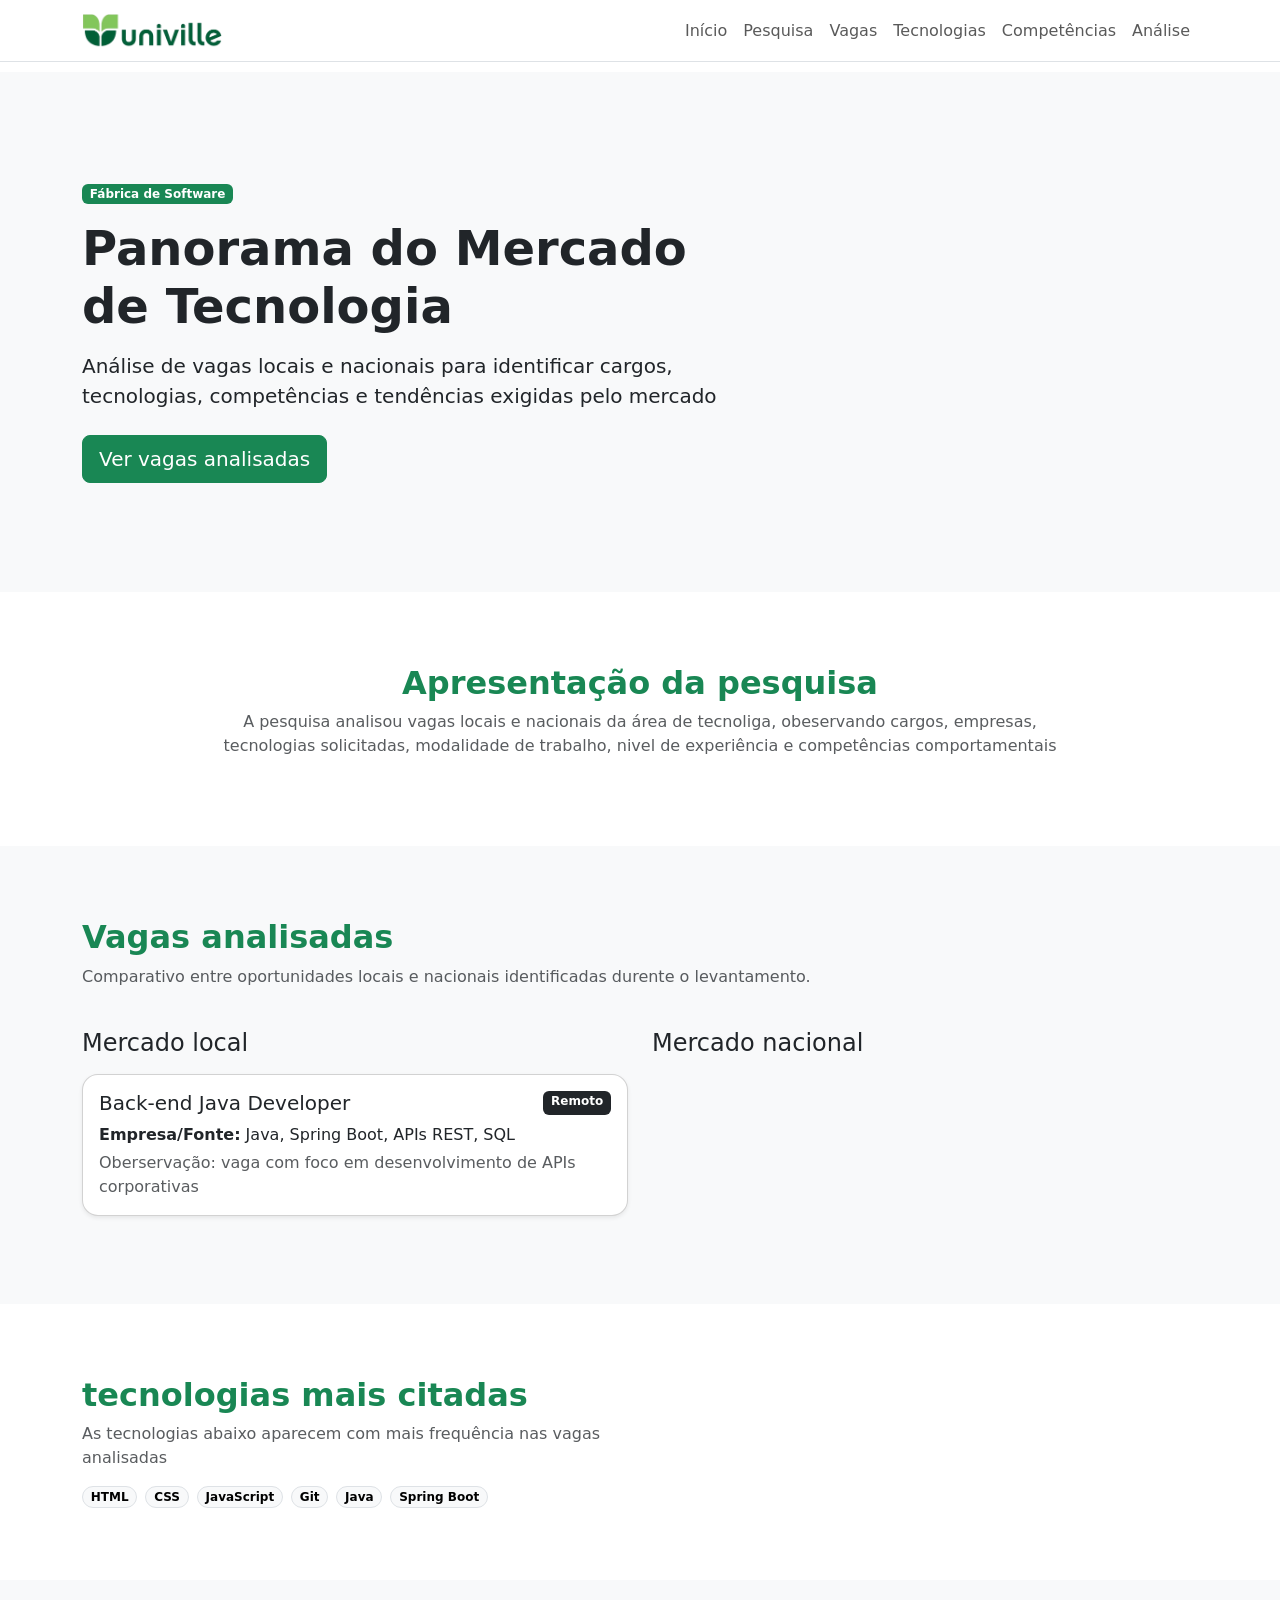
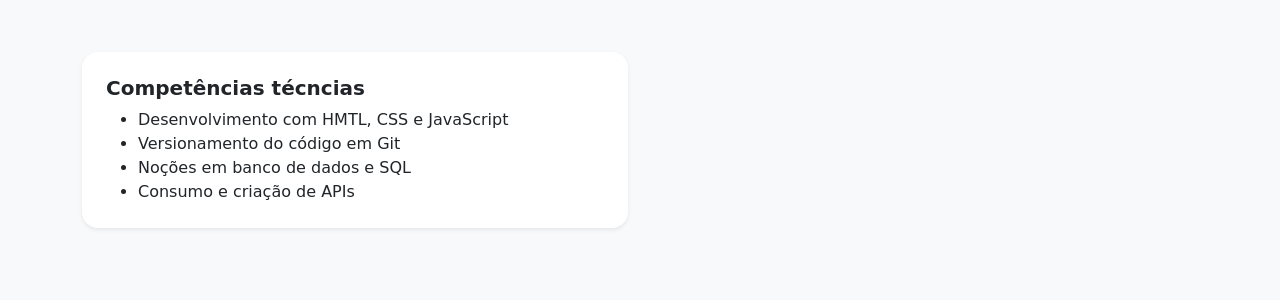
<file: index.html>
<!doctype html>
<html lang="pt-BR">

<head>
  <!-- 
    Define a codificação de caracteres da página.
    O UTF-8 permite o uso correto de acentos, cedilha e caracteres especiais.
  -->
  <meta charset="utf-8">
  <meta name="viewport" content="width=device-width, initial-scale=1">
  <!-- 
    Define o título exibido na aba do navegador.
  -->
  <title>Panorama do Mercado Tech</title>
  <!-- 
    Descrição da página.
    Pode ser usada por buscadores e também ajuda a documentar o objetivo da página.
  -->
  <meta name="description"
    content="Landing page acadêmica com análise de vagas locais e nacionais da área de tecnologia, destacando cargos, tecnologias, competências e tendências do mercado.">
  <!-- 
    Palavras-chave relacionadas ao conteúdo da página.
    Hoje têm pouco peso para buscadores, mas ajudam didaticamente a entender metadados.
  -->
  <meta name="keywords"
    content="tecnologia, mercado de trabalho, vagas de tecnologia, desenvolvimento web, HTML, CSS, Bootstrap, Java, Spring Boot">
  <!-- 
    Define o autor da página.
    O aluno deve substituir pelo próprio nome.
  -->
  <meta name="author" content="Nome do acadêmico">

  <!-- 
    Define a cor da interface do navegador em alguns dispositivos móveis.
  -->
  <meta name="theme-color" content="#198754">

  <!-- 
    FAVICON / ÍCONE DA ABA DO NAVEGADOR
    Os arquivos estão dentro de assets/icons/favicon_io.
    Os caminhos são relativos ao arquivo index.html.
  -->
  <link rel="apple-touch-icon" sizes="180x180" href="assets/icons/favicon_io/apple-touch-icon.png">
  <link rel="icon" type="image/png" sizes="32x32" href="assets/icons/favicon_io/favicon-32x32.png">
  <link rel="icon" type="image/png" sizes="16x16" href="assets/icons/favicon_io/favicon-16x16.png">
  <link rel="manifest" href="assets/icons/favicon_io/site.webmanifest">

  <!-- 
    Open Graph.
    Metadados usados quando o link da página é compartilhado em redes sociais,
    aplicativos de mensagem ou plataformas que geram pré-visualização do link.
  -->
  <meta property="og:title" content="Panorama do Mercado Tech">
  <meta property="og:description" content="Análise acadêmica de vagas locais e nacionais da área de tecnologia.">
  <meta property="og:type" content="website">
  <meta property="og:locale" content="pt_BR">
  <!-- 
    Bootstrap CSS.
    Biblioteca usada para facilitar grid, espaçamentos, cards, navbar, botões e responsividade.
  -->
  <link href="https://cdn.jsdelivr.net/npm/bootstrap@5.3.8/dist/css/bootstrap.min.css" rel="stylesheet"
    integrity="sha384-sRIl4kxILFvY47J16cr9ZwB07vP4J8+LH7qKQnuqkuIAvNWLzeN8tE5YBujZqJLB" crossorigin="anonymous">
  <!-- 
    CSS próprio do projeto.
    Deve ser carregado depois do Bootstrap para permitir personalizações.
  -->
  <link rel="stylesheet" href="css/style.css">
</head>

<body>
  <!-- 
  HEADER / CABEÇALHO
  Contém a logo do projeto e o menu de navegação.
  O menu utiliza classes do Bootstrap para responsividade.
-->
  <header>
    <nav class="navbar navbar-expand-lg bg-white border-bottom fixed-top">
      <div class="container">
        <a class="navbar-brand d-flex align-items-center" href="#inicio">
          <img src="assets/images/logo.png" alt="Logo do projeto Panorama do Mercado Tech" class="logo">
        </a>

        <button class="navbar-toggler" type="button" data-bs-toggle="collapse" data-bs-target="#menuPrincipal"
          aria-controls="menuPrincipal" aria-expanded="false" aria-label="Abrir menu de navegação">
          <span class="navbar-toggler-icon"></span>
        </button>
        <div class="collapse navbar-collapse" id="menuPrincipal">
          <ul class="navbar-nav ms-auto mb-2 mb-lg-0">
            <li class="nav-item">
              <a href="#inicio" class="nav-link">
                Início
              </a>
            </li>
            <li class="nav-item">
              <a href="#pesquisa" class="nav-link">
                Pesquisa
              </a>
            </li>
            <li class="nav-item">
              <a href="#vagas" class="nav-link">
                Vagas
              </a>
            </li>
            <li class="nav-item">
              <a href="#tecnologias" class="nav-link">
                Tecnologias
              </a>
            </li>
            <li class="nav-item">
              <a href="#competencias" class="nav-link">
                Competências
              </a>
            </li>
            <li class="nav-item">
              <a href="#analises" class="nav-link">
                Análise
              </a>
            </li>
          </ul>
        </div>
      </div>
    </nav>
  </header>

  <section id="inicio" class="hero-section bg-light">
    <div class="container">
      <div class="row align-items-center g-4">
        <div class="col-lg-7">
          <span class="badge text-bg-success mb-3">
            Fábrica de Software
          </span>
          <h1 class="display-5 fw-bold mb-3">
            Panorama do Mercado de Tecnologia
          </h1>
          <p class="lead mb-4">
            Análise de vagas locais e nacionais para identificar cargos, tecnologias, competências e tendências exigidas
            pelo mercado
          </p>
          <a href="#vagas" class="btn btn-success btn-lg">
            Ver vagas analisadas
          </a>
        </div>
      </div>
    </div>
  </section>
  <section id="pesquisa" class="section-padding">
    <div class="row justify-content-center text-center">
      <div class="col-lg-8">
        <h2 class="fw-bold text-success">
          Apresentação da pesquisa
        </h2>
        <p class="text-muted">
          A pesquisa analisou vagas locais e nacionais da área de tecnoliga, obeservando cargos, empresas, tecnologias
          solicitadas, modalidade de trabalho, nivel de experiência e competências comportamentais
        </p>
      </div>
    </div>
  </section>

  <section id="vagas" class="section-padding bg-light">
    <div class="container">
      <div class="row mb-4">
        <div class="col-lg-8">
          <h2 class="fw-bold text-success">Vagas analisadas</h2>
          <p class="text-muted">
            Comparativo entre oportunidades locais e nacionais identificadas durente o levantamento.
          </p>
        </div>
      </div>
      <div class="row g-4">
        <div class="col-lg-6">
          <h3 class="h4 mb-3">Mercado local</h3>

          <div class="card mb-3 border-- shadow-sm">
            <div class="card-body">
              <div class="d-flex justify-content-between gap-3 mb-2">
                <h4 class="h5 mb-0">Back-end Java Developer</h4>
                <span class="badge text-bg-dark">Remoto</span>
              </div>
              <p class="mb-1">
                <strong>Empresa/Fonte:</strong> Java, Spring Boot, APIs REST, SQL
              </p>
              <p class="text-muted mb-0">
                Oberservação: vaga com foco em desenvolvimento de APIs corporativas
              </p>
            </div>
          </div>

        </div>
        <div class="col-lg-6">
          <div class="col-lg-6">
            <h3 class="h4 mb-3">Mercado nacional</h3>
          </div>
        </div> 
      </div>
    </div>
  </section>

  <section id="tecnologias" class="section-padding">
    <div class="container">
      <div class="row align-items-center g-4">
        <div class="col-lg-6">
          <h2 class="fw-bold text-success">tecnologias mais citadas</h2>
          <p class="text-muted">
            As tecnologias abaixo aparecem com mais frequência nas vagas analisadas
          </p>
          <div class="d-flex flex-wrap gap-2 mt-3">
            <span class="badge rounded-pill text-bg-light border">HTML</span>
            <span class="badge rounded-pill text-bg-light border">CSS</span>
            <span class="badge rounded-pill text-bg-light border">JavaScript</span>
            <span class="badge rounded-pill text-bg-light border">Git</span>
            <span class="badge rounded-pill text-bg-light border">Java</span>
            <span class="badge rounded-pill text-bg-light border">Spring Boot</span>
          </div>
        </div>
      </div>
    </div>
  </section>

  <section id="competencias" class="section-padding bg-light">
    <div class="container">
      <div class="row g-4">
        <div class="col-md-6">
          <div class="card h-100 border-0 shadow-sm">
            <div class="card-body p-4">
              <h3 class="h5 fw-bold">Competências técncias</h3>
              <ul class="mb-0">
                <li>Desenvolvimento com HMTL, CSS e JavaScript</li>
                <li>Versionamento do código em Git</li>
                <li>Noções em banco de dados e SQL</li>
                <li>Consumo e criação de APIs</li>
              </ul>
            </div>
          </div>
        </div>
      </div>
    </div>

    <!-- 
      Bootstrap JS Bundle.
      Necessário para componentes interativos, como o menu mobile.
    -->
    <script src="https://cdn.jsdelivr.net/npm/bootstrap@5.3.8/dist/js/bootstrap.bundle.min.js"
      integrity="sha384-FKyoEForCGlyvwx9Hj09JcYn3nv7wiPVlz7YYwJrWVcXK/BmnVDxM+D2scQbITxI"
      crossorigin="anonymous"></script>
</body>

</html>
</file>
<file: css/style.css>
html {
    scroll-behavior: smooth;
}

body {
    padding-top: 72px;
}

.section-padding {
    padding: 72px 0;
}

.logo {
    width: 140px;
    height: auto;
}

.hero-section {
    min-height: 520px;
    display: flex;
    align-items: center;
}

.card {
    border-radius: 1rem;
    transition: transform 0.2s ease, box-shadow 0.2s ease;
}

.card:hover {
    transform: translateY(-4px);
    box-shadow: 0 0.75rem 1.5rem rgba(0, 0, 0, 0.12);
}

.btn {
    transition: transform 0.2s ease;
}

.btn:hover {
    transform: translateY(-2px);
}

@media (max-width: 768px) {
    body {
        padding-top: 64px;
    }

    .logo {
        width: 120px;
    }

    .section-padding {
        padding: 48px 0;
    }

    .hero-section {
        min-height: auto;
        padding: 56px 0;
    }
}
</file>
